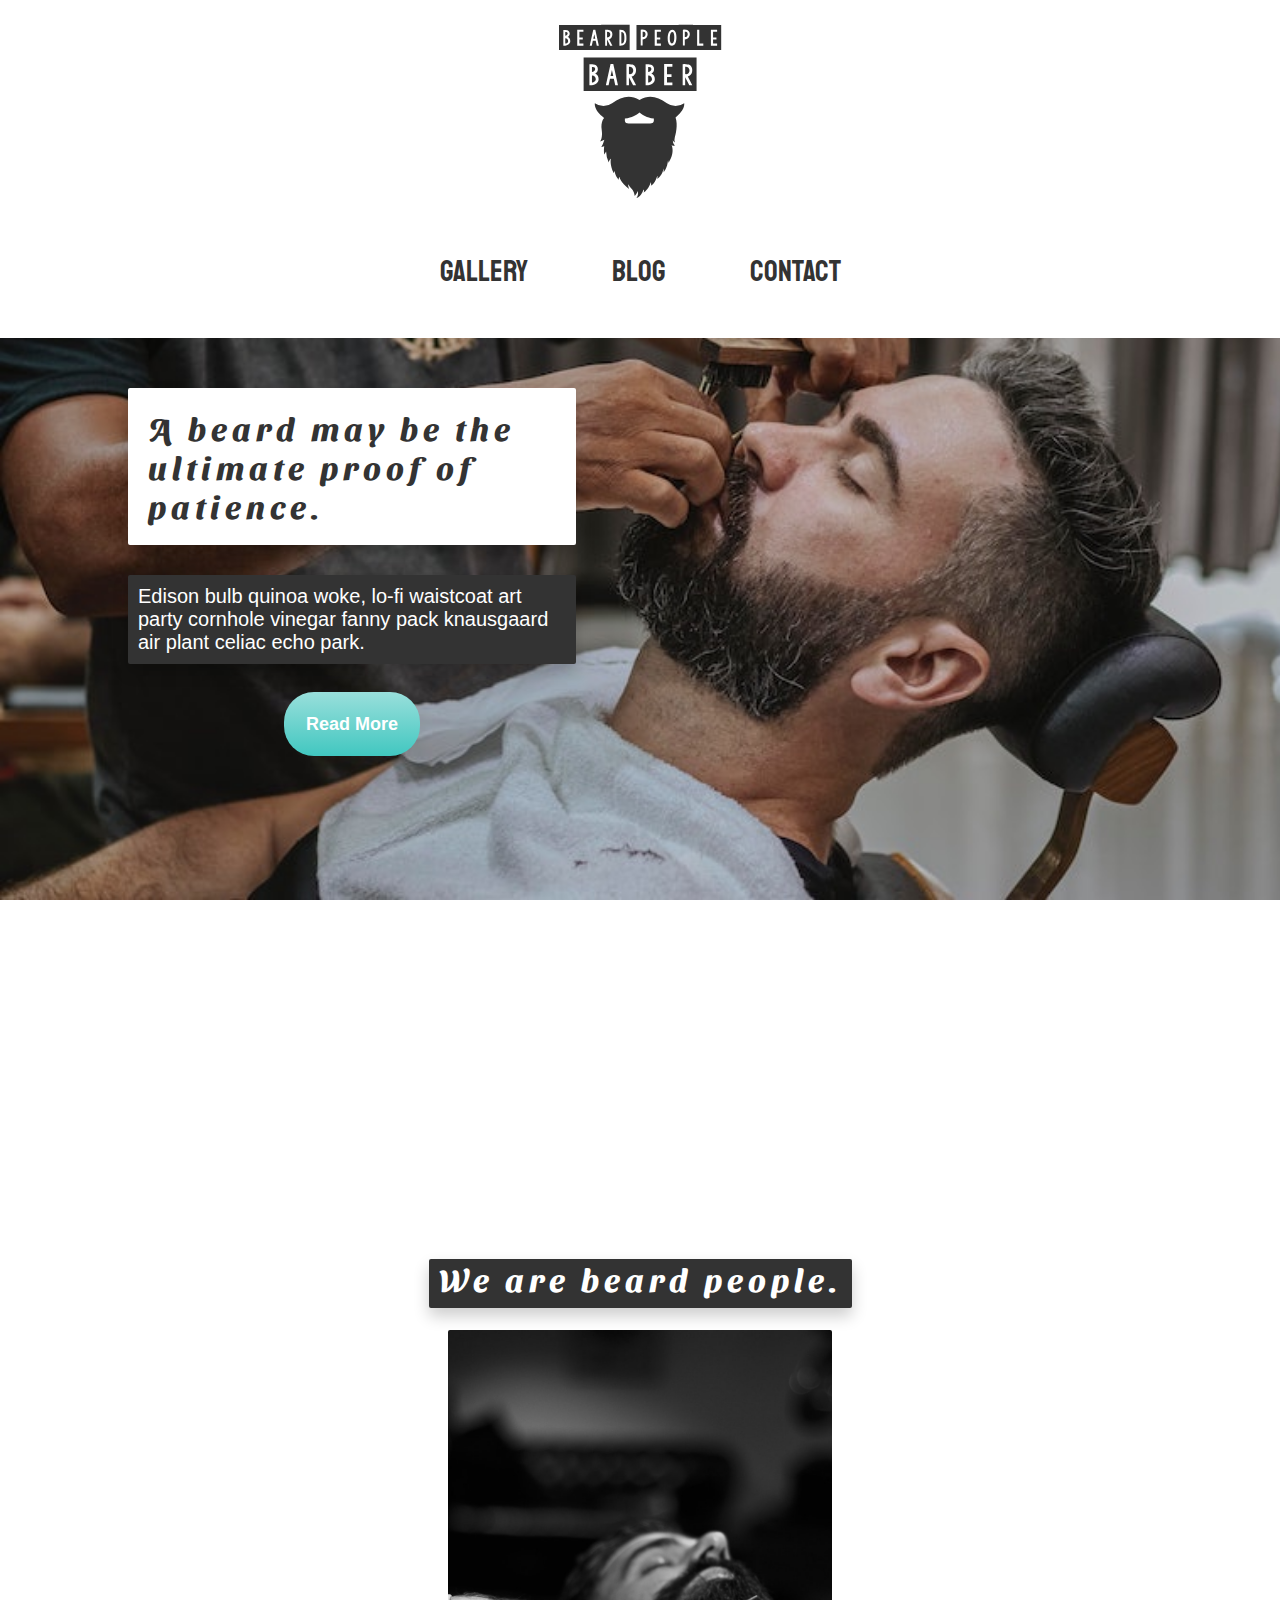
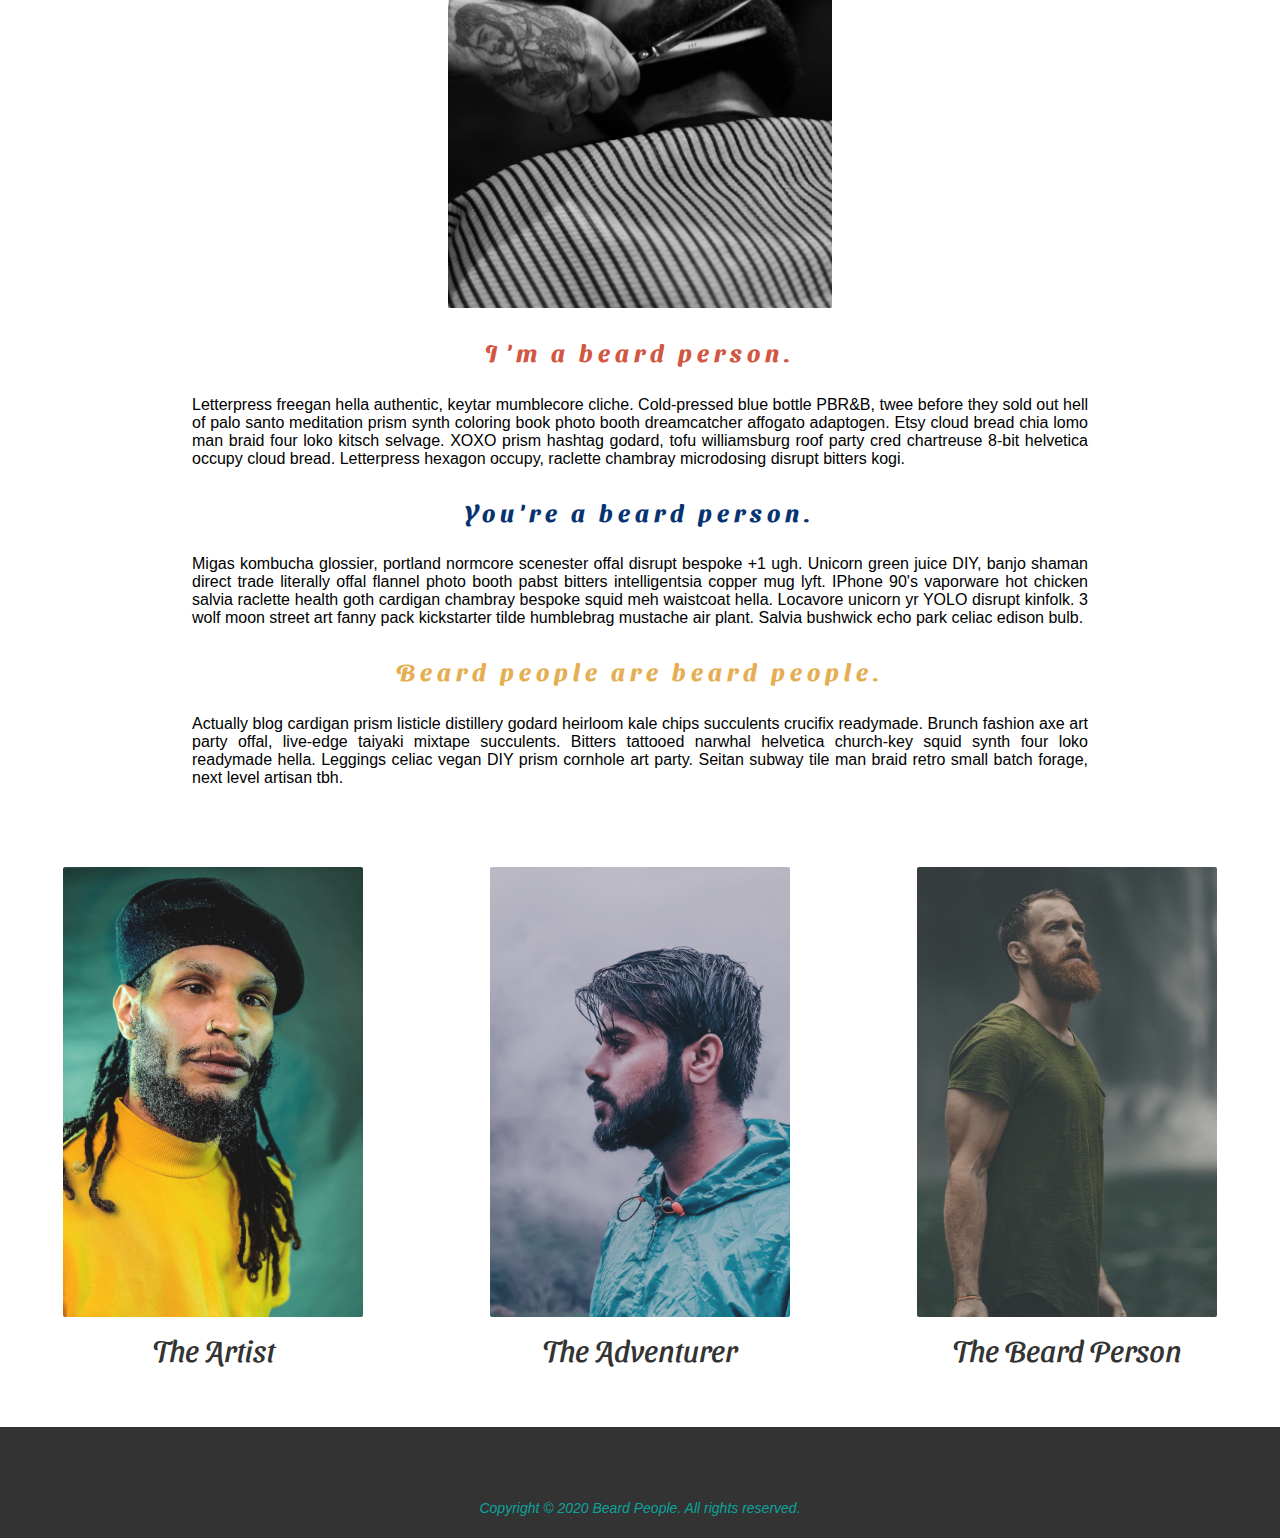
<file: index.html>
<!DOCTYPE html>
<html lang="en">
<head>
    <meta charset="UTF-8">
    <meta name="viewport" content="width=device-width, initial-scale=1.0">
    <link href="https://fonts.googleapis.com/css2?family=Open+Sans:ital,wght@0,300;0,400;0,700;1,300;1,400&family=Sansita+Swashed:wght@600&family=Staatliches&display=swap" rel="stylesheet">
    <link rel="stylesheet" href="https://use.fontawesome.com/releases/v5.15.0/css/all.css" integrity="sha384-OLYO0LymqQ+uHXELyx93kblK5YIS3B2ZfLGBmsJaUyor7CpMTBsahDHByqSuWW+q" crossorigin="anonymous">
    <link rel="stylesheet" href="https://cdnjs.cloudflare.com/ajax/libs/animate.css/4.1.1/animate.min.css">
    <link rel="icon" href="favicon.png">
    <link rel="stylesheet" href="styles.css">
    <script src="scripts.js"></script>
    <title>Beard People</title>
</head>
<body>
    <header>
        <a href="index.html" class="logo"><img src="images/beard-people-logo.svg" alt="Beard People logo" id="logo"></a>
        <nav>
            <div id="veggie-burger" onclick="displayMenu()">
                <i class="fas fa-angle-double-down"></i>
            </div>
            <ul id="nav-menu">
                <li><a href="gallery.html">Gallery</a></li>
                <li><a href="blog.html">Blog</a></li>
                <li><a href="contact.html">Contact</a></li>
            </ul>
        </nav>
    </header>
    <main class="animate__animated animate__fadeIn">
        <section class="hero">
            <div class="spacer"></div>
                <div class="animate__animated animate__fadeInUp animate__delay-100ms">
                    <img src="images/beard-trim-1.jpg" alt="man having beard groomed" class="man-having-beard-trimmed">
                    <h1 class="title">A beard may be the ultimate proof of patience.</h1>
                    <p>Edison bulb quinoa woke, lo-fi waistcoat art party cornhole vinegar fanny pack knausgaard air plant celiac echo park.</p>
                    <div class="spacer"></div>
                    <div class="animate__animated animate__bounce animate__delay-5s	5s" id="index-read-more-btn">
                        <a href="blog.html" class="button">Read More</a>
                    </div>
                </div>
        </section>
        <div class="flex">
            <h1 class="headline" id="we-are-beard-people">We are beard people.</h1>
        </div>
         </section>
        <section class="about">
        <img src="images/beard-trim-6.jpg" alt="man having his beard trimmed with scissors">
        <article class="about-content">
                <h2 class="headline-2">I'm a beard person.</h2>
                <p>Letterpress freegan hella authentic, keytar mumblecore cliche. Cold-pressed blue bottle PBR&B, twee before they sold out hell of palo santo meditation prism synth coloring book photo booth dreamcatcher affogato adaptogen. Etsy cloud bread chia lomo man braid four loko kitsch selvage. XOXO prism hashtag godard, tofu williamsburg roof party cred chartreuse 8-bit helvetica occupy cloud bread. Letterpress hexagon occupy, raclette chambray microdosing disrupt bitters kogi.</p>
                <h2 class="headline-2">You're a beard person.</h2>
                <p>Migas kombucha glossier, portland normcore scenester offal disrupt bespoke +1 ugh. Unicorn green juice DIY, banjo shaman direct trade literally offal flannel photo booth pabst bitters intelligentsia copper mug lyft. IPhone 90's vaporware hot chicken salvia raclette health goth cardigan chambray bespoke squid meh waistcoat hella. Locavore unicorn yr YOLO disrupt kinfolk. 3 wolf moon street art fanny pack kickstarter tilde humblebrag mustache air plant. Salvia bushwick echo park celiac edison bulb.</p>
                <h2 class="headline-2">Beard people are beard people.</h2>
                <p>Actually blog cardigan prism listicle distillery godard heirloom kale chips succulents crucifix readymade. Brunch fashion axe art party offal, live-edge taiyaki mixtape succulents. Bitters tattooed narwhal helvetica church-key squid synth four loko readymade hella. Leggings celiac vegan DIY prism cornhole art party. Seitan subway tile man braid retro small batch forage, next level artisan tbh.</p>
            </article>   
    </section>  
        
        <section class="beard-types">
            <div class="card">
                <img src="images/beard-guy-11.jpg" alt="man with beard on bridge">
                <p>The Artist</p>
            </div>
            <div class="card">
                <img src="images/beard-guy-12.jpg" alt="man with beard on bridge">
                <p>The Adventurer</p>
            </div>
            <div class="card">
                <img src="images/beard-guy-06.jpg" alt="man with beard on bridge">
                <p>The Beard Person</p>
            </div>    
    </main>
    <footer>
        <section class="social-links">
            <a href="https://www.instagram.com/"><i class="fab fa-instagram"></i></a>
            <a href="https://twitter.com/"><i class="fab fa-twitter"></i></a>
            <a href="https://www.facebook.com/"><i class="fab fa-facebook"></i></a>
            <a href="https://www.pinterest.com/"><i class="fab fa-pinterest-square"></i></a>
        </section>
        <p>Copyright &copy; 2020 Beard People. All rights reserved.</p>
    </footer>
</body>
</html>
</file>
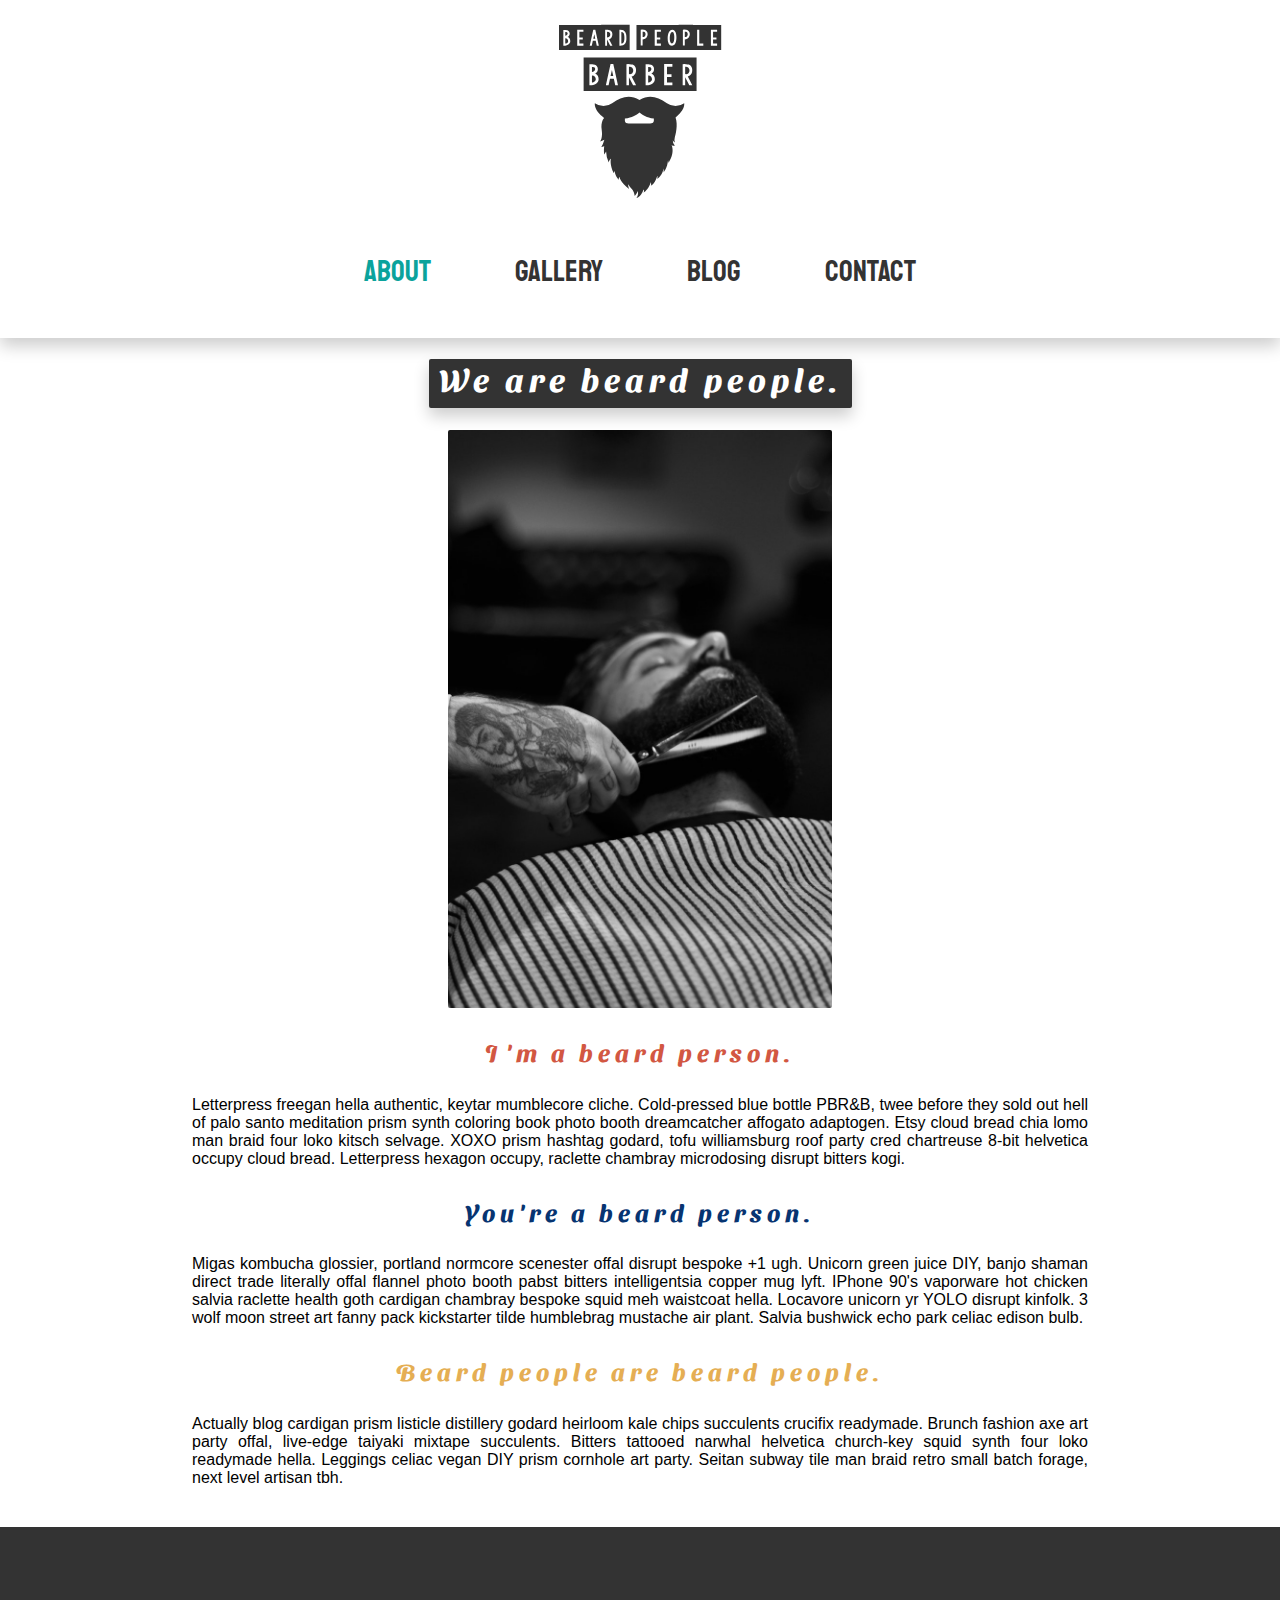
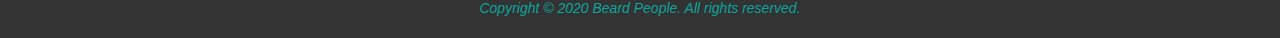
<file: about.html>
<!DOCTYPE html>
<html lang="en">
<head>
    <meta charset="UTF-8">
    <meta name="viewport" content="width=device-width, initial-scale=1.0">
    <link href="https://fonts.googleapis.com/css2?family=Open+Sans:ital,wght@0,300;0,400;0,700;1,300;1,400&family=Sansita+Swashed:wght@600&family=Staatliches&display=swap" rel="stylesheet">
    <link rel="stylesheet" href="https://use.fontawesome.com/releases/v5.15.0/css/all.css" integrity="sha384-OLYO0LymqQ+uHXELyx93kblK5YIS3B2ZfLGBmsJaUyor7CpMTBsahDHByqSuWW+q" crossorigin="anonymous">
    <link rel="stylesheet" href="https://cdnjs.cloudflare.com/ajax/libs/animate.css/4.1.1/animate.min.css">
    <link rel="icon" href="favicon.png">
    <link rel="stylesheet" href="styles.css">
    <script src="scripts.js"></script>
    <title>About Beard People</title>
</head>
<body>
    <header>
        <a href="index.html" class="logo"><img src="images/beard-people-logo.svg" alt="Beard People logo" id="logo"></a>
        <nav id="about-nav">
            <div id="veggie-burger" onclick="displayMenu()">
                <i class="fas fa-angle-double-down"></i>
            </div>
            <ul id="nav-menu">
                <li><a href="about.html" class="active">About</a></li>
                <li><a href="gallery.html">Gallery</a></li>
                <li><a href="blog.html">Blog</a></li>
                <li><a href="contact.html">Contact</a></li>
            </ul>
        </nav>
    </header>
        <main class="about animate__animated animate__fadeIn">
            <h1 class="headline">We are beard people.</h1>
            <img src="images/beard-trim-6.jpg" alt="man having his beard trimmed with scissors">
            <section class="about-content">
                <h2 class="headline-2">I'm a beard person.</h2>
                <p>Letterpress freegan hella authentic, keytar mumblecore cliche. Cold-pressed blue bottle PBR&B, twee before they sold out hell of palo santo meditation prism synth coloring book photo booth dreamcatcher affogato adaptogen. Etsy cloud bread chia lomo man braid four loko kitsch selvage. XOXO prism hashtag godard, tofu williamsburg roof party cred chartreuse 8-bit helvetica occupy cloud bread. Letterpress hexagon occupy, raclette chambray microdosing disrupt bitters kogi.</p>
                <h2 class="headline-2">You're a beard person.</h2>
                <p>Migas kombucha glossier, portland normcore scenester offal disrupt bespoke +1 ugh. Unicorn green juice DIY, banjo shaman direct trade literally offal flannel photo booth pabst bitters intelligentsia copper mug lyft. IPhone 90's vaporware hot chicken salvia raclette health goth cardigan chambray bespoke squid meh waistcoat hella. Locavore unicorn yr YOLO disrupt kinfolk. 3 wolf moon street art fanny pack kickstarter tilde humblebrag mustache air plant. Salvia bushwick echo park celiac edison bulb.</p>
                <h2 class="headline-2">Beard people are beard people.</h2>
                <p>Actually blog cardigan prism listicle distillery godard heirloom kale chips succulents crucifix readymade. Brunch fashion axe art party offal, live-edge taiyaki mixtape succulents. Bitters tattooed narwhal helvetica church-key squid synth four loko readymade hella. Leggings celiac vegan DIY prism cornhole art party. Seitan subway tile man braid retro small batch forage, next level artisan tbh.</p>
            </section>
        </main>
    <footer>
        <section class="social-links">
            <a href="https://www.instagram.com/"><i class="fab fa-instagram"></i></a>
            <a href="https://twitter.com/"><i class="fab fa-twitter"></i></a>
            <a href="https://www.facebook.com/"><i class="fab fa-facebook"></i></a>
            <a href="https://www.pinterest.com/"><i class="fab fa-pinterest-square"></i></a>
        </section>
        <p>Copyright &copy; 2020 Beard People. All rights reserved.</p>
    </footer>
</body>
</html>
</file>
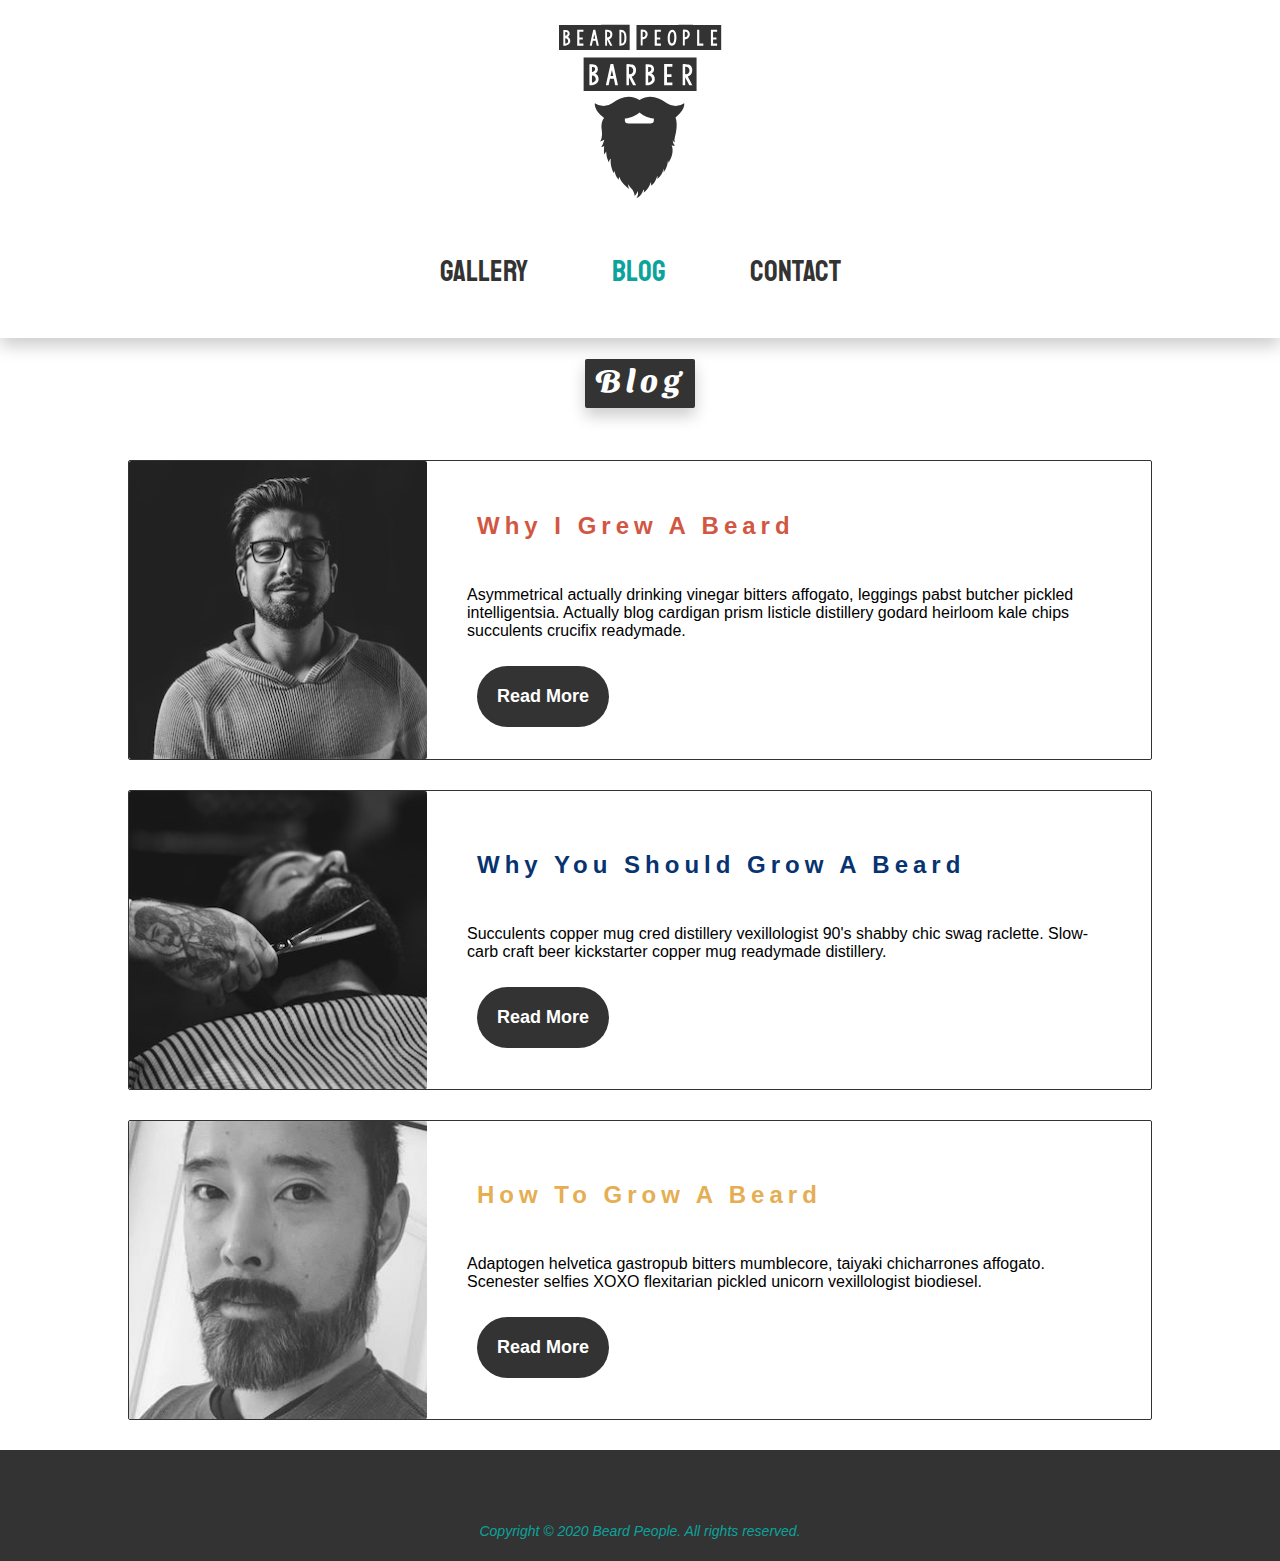
<file: blog.html>
<!DOCTYPE html>
<html lang="en">
<head>
    <meta charset="UTF-8">
    <meta name="viewport" content="width=device-width, initial-scale=1.0">
    <link href="https://fonts.googleapis.com/css2?family=Open+Sans:ital,wght@0,300;0,400;0,700;1,300;1,400&family=Sansita+Swashed:wght@600&family=Staatliches&display=swap" rel="stylesheet">
    <link rel="stylesheet" href="https://use.fontawesome.com/releases/v5.15.0/css/all.css" integrity="sha384-OLYO0LymqQ+uHXELyx93kblK5YIS3B2ZfLGBmsJaUyor7CpMTBsahDHByqSuWW+q" crossorigin="anonymous">
    <link rel="stylesheet" href="https://cdnjs.cloudflare.com/ajax/libs/animate.css/4.1.1/animate.min.css">
    <link rel="icon" href="favicon.png">
    <link rel="stylesheet" href="styles.css">
    <script src="scripts.js"></script>
    <title>Blog - Beard People</title>
</head>
<body>
    <header>
        <a href="index.html" class="logo"><img src="images/beard-people-logo.svg" alt="Beard People logo" id="logo"></a>
        <nav id='nav'>
            <div id="veggie-burger" onclick="displayMenu()">
                <i class="fas fa-angle-double-down"></i>
            </div>
            <ul id="nav-menu">
                <li><a href="gallery.html">Gallery</a></li>
                <li><a href="blog.html" class="active">Blog</a></li>
                <li><a href="contact.html">Contact</a></li>
            </ul>
        </nav>
    </header>
    <main class="blog animate__animated animate__fadeIn">
        <div class="flex">
            <h1 class="headline">Blog</h1>
        </div>
        <section class="blog-cards">
            <section class="blog-card">
                <img src="images/square-beard-guy-01.jpg" alt="black and white image of smiling man with glasses and beard">
                <div class="blog-card-content">
                    <h2 class="headline-2 red">Why I Grew A Beard</h2>
                    <p>Asymmetrical actually drinking vinegar bitters affogato, leggings pabst butcher pickled intelligentsia. Actually blog cardigan prism listicle distillery godard heirloom kale chips succulents crucifix readymade.</p>
                    <a href="https://medium.com/" class="black-button" target="_blank">Read More</a>
                </div>
            </section>

            <section class="blog-card">
                <img src="images/square-beard-guy-02.jpg" alt="black and white image of man having beard trimmed with scissors">
                <div class="blog-card-content">
                    <h2 class="headline-2 blue">Why You Should Grow A Beard</h2>
                    <p>Succulents copper mug cred distillery vexillologist 90's shabby chic swag raclette. Slow-carb craft beer kickstarter copper mug readymade distillery.</p>
                    <a href="https://medium.com/" class="black-button" target="_blank">Read More</a>
                </div>
            </section>

            <section class="blog-card">
                <img src="images/square-beard-guy-03.jpg" alt="black and white image of man with beard and mustache">
                <div class="blog-card-content">
                    <h2 class="headline-2 orange">How To Grow A Beard</h2>
                    <p>Adaptogen helvetica gastropub bitters mumblecore, taiyaki chicharrones affogato. Scenester selfies XOXO flexitarian pickled unicorn vexillologist biodiesel.</p>
                    <a href="https://medium.com/" class="black-button" target="_blank">Read More</a>
                </div>
            </section>
        </section>
        <div class="load-more animate__animated animate__pulse animate__infinite">
            <i class="fas fa-ellipsis-h"></i>
        </div>
    </main>
    <footer>
        <section class="social-links">
            <a href="https://www.instagram.com/"><i class="fab fa-instagram"></i></a>
            <a href="https://twitter.com/"><i class="fab fa-twitter"></i></a>
            <a href="https://www.facebook.com/"><i class="fab fa-facebook"></i></a>
            <a href="https://www.pinterest.com/"><i class="fab fa-pinterest-square"></i></a>
        </section>
        <p>Copyright &copy; 2020 Beard People. All rights reserved.</p>
    </footer>
</body>
</html>
</file>
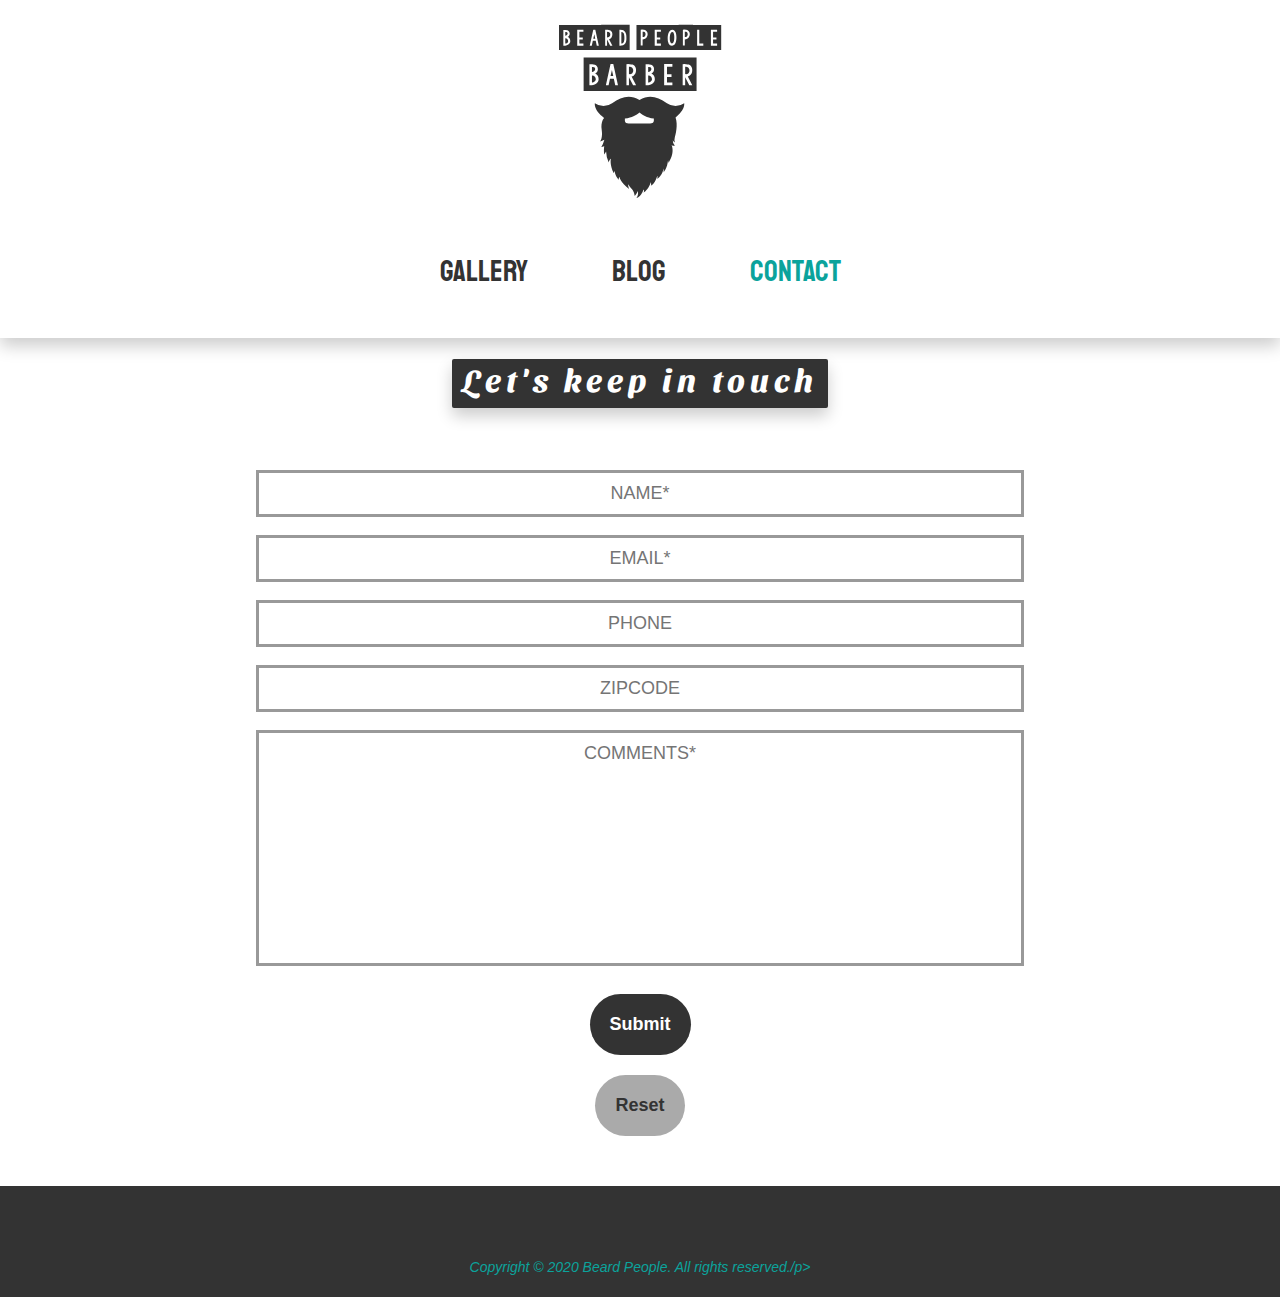
<file: contact.html>
<!DOCTYPE html>
<html lang="en">
<head>
    <meta charset="UTF-8">
    <meta name="viewport" content="width=device-width, initial-scale=1.0">
    <link href="https://fonts.googleapis.com/css2?family=Open+Sans:ital,wght@0,300;0,400;0,700;1,300;1,400&family=Sansita+Swashed:wght@600&family=Staatliches&display=swap" rel="stylesheet">
    <link rel="stylesheet" href="https://use.fontawesome.com/releases/v5.15.0/css/all.css" integrity="sha384-OLYO0LymqQ+uHXELyx93kblK5YIS3B2ZfLGBmsJaUyor7CpMTBsahDHByqSuWW+q" crossorigin="anonymous">
    <link rel="stylesheet" href="https://cdnjs.cloudflare.com/ajax/libs/animate.css/4.1.1/animate.min.css">
    <link rel="icon" href="favicon.png">
    <link rel="stylesheet" href="styles.css">
    <script src="scripts.js"></script>
    <title>Contact Beard People</title>
</head>
<body>
    <header>
        <a href="index.html" class="logo"><img src="images/beard-people-logo.svg" alt="Beard People logo" id="logo"></a>
        <nav id='nav'>
            <div id="veggie-burger" onclick="displayMenu()">
                <i class="fas fa-angle-double-down"></i>
            </div>
            <ul id="nav-menu">
                <li><a href="gallery.html">Gallery</a></li>
                <li><a href="blog.html">Blog</a></li>
                <li><a href="contact.html" class="active">Contact</a></li>
            </ul>
        </nav>
    </header>
    <main class="contact animate__animated animate__fadeIn">
        <h1 class="headline">Let's keep in touch</h1>
        <form action="results.html" method="GET">
            <label for="name" class="sr-only">Name</label>
            <input type="text" name="name" id="name" placeholder="NAME*" required><br>
            <label for="email" class="sr-only">Email</label>
            <input type="email" name="email" id="email" placeholder="EMAIL*"><br>
            <label for="phone" class="sr-only">Phone number</label>
            <input type="text" name="" id="" placeholder="PHONE"><br>
            <label for="zip" class="sr-only">Zipcode</label>
            <input type="text" name="zip" id="zip" placeholder="ZIPCODE"><br>
            <label for="comments" class="sr-only">Comments</label>
            <textarea name="comments" id="comments"required placeholder="COMMENTS*" rows="10"></textarea><br>
            <button type="submit" class="black-button">Submit</button>
            <button type="reset" class="black-button reset-button">Reset</button>
        </form>
        
    </main>
    <footer>
        <section class="social-links">
            <a href="https://www.instagram.com/"><i class="fab fa-instagram"></i></a>
            <a href="https://twitter.com/"><i class="fab fa-twitter"></i></a>
            <a href="https://www.facebook.com/"><i class="fab fa-facebook"></i></a>
            <a href="https://www.pinterest.com/"><i class="fab fa-pinterest-square"></i></a>
        </section>
        <p>Copyright &copy; 2020 Beard People. All rights reserved./p>
    </footer>
</body>
</html>
</file>
<file: styles.css>
/* all */

* {
    --myBlack: #333;
    --myGreen: #0ba39c;
    --myGreenHover: #41c7c0;
    --myBlue: #073471;
    --myYellow: #CFCB4B;
    --myOrange: #E5AE53;
    --myRed: #D25742;
    font-family: sans-serif;
    box-sizing: border-box;
}

::selection {
    background-color: var(--myYellow);
    color: white;
}

body {
    padding: 0;
    margin: 0;
}

.spacer {
    height: 30px;
}

.sr-only {
    position: absolute;
    left: -10000px;
    top: auto;
    width: 1px;
    height: 1px;
    overflow: hidden;
}

img {
    border-radius: 2px;
}

/* header */

header {
    display: flex;
    flex-direction: column;
    align-items: center;
    box-shadow: 0px 8px 16px 0px rgba(0,0,0,0.2);
}

#logo {
    margin-top: 20px;
    width: 100%;
    height: auto;
}

.active {
    color: var(--myGreen);
}

nav {
    display: flex;
    flex-direction: column;
    align-items: center;
}

nav a {
    font-family: 'Staatliches' , sans-serif;
    text-decoration: none;
    color: var(--myBlack);
    font-size: 30px;
    padding: 10px;
}

nav a:hover {
    color: var(--myGreen);
} 

nav li {
    list-style-type: none;
    display: inline;
    padding: 2em;
}

nav ul {
    padding: 0;
}

#veggie-burger {
    text-align: center;
    margin: 20px auto;
}

#veggie-burger i {
    font-size: 40px;
    color: #333;
}

@media (min-width: 600px) {
    #veggie-burger {
        display: none;
    }
    #nav-menu {
        display: flex;
    }
}

@media (max-width: 600px) {
    nav ul {
        display: flex;
        flex-direction: column;
        align-items: center;
    }
    #veggie-burger {
        display: initial;
    }
    #nav-menu {
        display: none;
    }
    nav li {
        padding: .5em;
    }
    #logo {
        width: 8em;
    }
}

/* index */

.title {
    font-family: 'Sansita Swashed', sans-serif;
    font-size: 2em;
    letter-spacing: 5px;
    color: var(--myBlack);
    background: white;
    padding: 20px;
    margin: 20px 55vw 30px 10vw;
    display: inline flex;
    flex-wrap: wrap;
    border-radius: 2px;
    box-shadow: 0px 8px 16px 0px rgba(0,0,0,0.2);
}

.hero {
    height: 100vh;
    background-image: url("images/beard-trim-1.jpg");
    background-repeat: no-repeat;
    background-size: cover;
    background-attachment: fixed;
}

.hero p {
    background: #333;
    color: white;
    font-size: 20px;
    margin: auto 55vw 20px 10vw;
    padding: 10px;
    display: inline flex;
    flex-wrap: wrap;
    border-radius: 2px;
    box-shadow: 0px 8px 16px 0px rgba(0,0,0,0.2);
}

.button {
    background: linear-gradient(#99dfdb, #41c7c0);
    color: white;
    font-size: 18px;
    font-weight: 700;
    text-decoration: none;
    padding: 1.2em;
    margin: auto 55vw 20px 10vw;
    border-radius: 30px;
}

.button:hover {
    background: var(--myGreenHover);
    background: linear-gradient (#41c7c0, #00fff2);
}

.button a {
    text-decoration: none;
}

.beard-types {
    display: flex;
    flex-wrap: wrap;
    align-items: center;
    justify-content: space-around;
    margin: 30px auto;
}

.beard-types img {
    width: 300px;
    margin: 10px;
    border-radius: 2px;
    opacity: 0.9;
}

.beard-types p {
    margin-top: 0;
    text-align: center;
    font-family: 'Sansita Swashed', cursive;
    font-size: 30px;
    color: #333;
}

.beard-types img:hover {
    opacity: 1;
    box-shadow: 0px 8px 16px 0px rgba(0,0,0,0.2);
}

.man-having-beard-trimmed {
    display: none;
}

/* about section */

.about {
    display: flex;
    flex-direction: column;
    align-items: center;
    text-align: center;
}

.headline {
    font-family: 'Sansita Swashed' , sans-serif;
    font-size: 2em;
    letter-spacing: 5px;
    padding: 0px 10px 10px 10px;
    color: white;
    background: var(--myBlack);
    width: max-content;
    box-shadow: 0px 8px 16px 0px rgba(0,0,0,0.2);
    border-radius: 2px;
}

.headline-2 {
    font-family: 'Sansita Swashed' , sans-serif;
    letter-spacing: 5px;
    padding: 10px;
    color: var(--myBlack);
}

.red {
    color: var(--myRed);
}

.blue {
    color: var(--myBlue);
}

.orange {
    color: var(--myOrange);
}

.about img {
    width: 30%;
}

.about p {
    text-align: justify;
    margin: auto 15%;
}

.about p:last-of-type {
    margin-bottom: 40px;
}

.about .headline-2:nth-of-type(1) {
    color: var(--myRed);
}

.about .headline-2:nth-of-type(2) {
    color: var(--myBlue);
}

.about .headline-2:nth-of-type(3) {
    color: var(--myOrange);
}

#index-read-more-btn {
    text-align: center; 
}

@media (max-width: 600px) {
    .title {
        font-size: 1.2em;
        margin: auto 10vw 20px 10vw;
    }
    .hero {
        background: #333;
    }
    .hero p {
        font-size: 16px;
        margin: auto 15vw 20px 15vw;
        box-shadow: none;
    }
    .hero .spacer:nth-of-type(1) {
        display: none;
    }
    .button {
        font-size: 14px;
    }
    .man-having-beard-trimmed {
        display: block;
        width: 100vw;
        margin-top: 0;
    }
    #index-read-more-btn {
        margin-top: 90px;
    }
}

/* gallery page */

.gallery {
    margin-bottom: 30px;
    display: flex;
    flex-direction: column;
    align-items: center;
}

.gallery img {
    opacity: 0.9;
    border-radius: 2px;
}

.gallery img:hover {
    opacity: 1;
    box-shadow: 0px 8px 16px 0px rgba(0,0,0,0.2);
}

.row {
    display: flex;
    flex-wrap: wrap;
    padding: 0 4px;
    justify-content: center;
}

.column {
    flex: 25%;
    max-width: 25%;
    padding: 0 4px;
}
  
.column img {
    margin-top: 8px;
    vertical-align: middle;
    width: 100%;
}
  
@media (max-width: 600px) {
    .column {
      flex: 50%;
      max-width: 50%;
    }
}
  
@media (max-width: 576px) {
    .column {
      flex: 100%;
      max-width: 100%;
    }
}


/* contact page */

.contact {
    display: flex;
    flex-direction: column;
    align-items: center;
    justify-content: center;
}

input[type="text"], input[type="email"], textarea {
    width: 60vw;
    border: solid 3px #999;
    padding: 10px;
    text-align: center;
    font-size: 18px;
    color: #333;
}

input:focus::placeholder, textarea:focus::placeholder {
    color: transparent;
  }

input:focus, textarea:focus {
    border: solid 3px #333;
    outline: none;
}

textarea {
    resize: none;
}

form {
    display: flex;
    flex-direction: column;
    align-items: center;
    margin: 40px auto;
}

::placeholder {
    text-align: center;
    font-size: 18px;
}

.contact button {
    cursor: pointer;
}


/* blog */

.black-button {
    background: var(--myBlack);
    color: white;
    font-size: 18px;
    font-weight: 700;
    text-decoration: none;
    padding: 20px;
    border: none;
    margin: 10px;
    border-radius: 40px;
}

.black-button:hover {
    background:#444;
    color: white;
}

.reset-button {
    background: #AAA;
    color: #333;
}

.reset-button:hover {
    background: tomato;
}

.blog-card {
    display: flex;
    margin: 30px 10%;
    border: 1px solid #333;
    height: 300px;
    border-radius: 2px;
}

.blog-card h2 {
    font-family: sans-serif;
}

.blog-card img:hover {
    opacity: 0.95;
}

.blog-card-content {
    display: flex;
    flex-direction: column;
    align-items: flex-start;
    justify-content: center;
    padding: 40px;
}

.flex {
    display: flex;
    justify-content: center;
}

.load-more {
    font-size: 50px;
    color: #555;
    margin-top: 30px;
    display: flex;
    justify-content: center;
}

@media (max-width: 900px) {
    .blog-card-content {
        padding: 10px;
    }
    .blog-card h2, .blog-card p {
        margin-bottom: 0px;

    }
}

@media (max-width: 700px) {
    .blog-card {
        flex-direction: column;
        height: auto;
        align-items: center;
    }
    .blog-card img {
        margin-top: 40px;
    }
    .blog-card-content {
        align-items: center;
        padding: 20px;
    }
}
  
@media (max-width: 700px) {
    .column {
      flex: 100%;
      max-width: 100%;
    }
}

/* footer */

footer {
    display: flex;
    flex-direction: column;
    align-items: center;
    background-color: var(--myBlack);
    padding-bottom: 8px;
}

.social-links {
    padding: 10px;
    margin-top: 10px;
}

.social-links a {
    color: #999;
}

.fab {
    padding: 10px 10px 0px 10px;
    font-size: 25px;
}

.fab:hover {
    color: #BBB;
}

footer p {
    color: var(--myGreen);
    font-style: italic;
    font-size: 14px;
}
</file>
